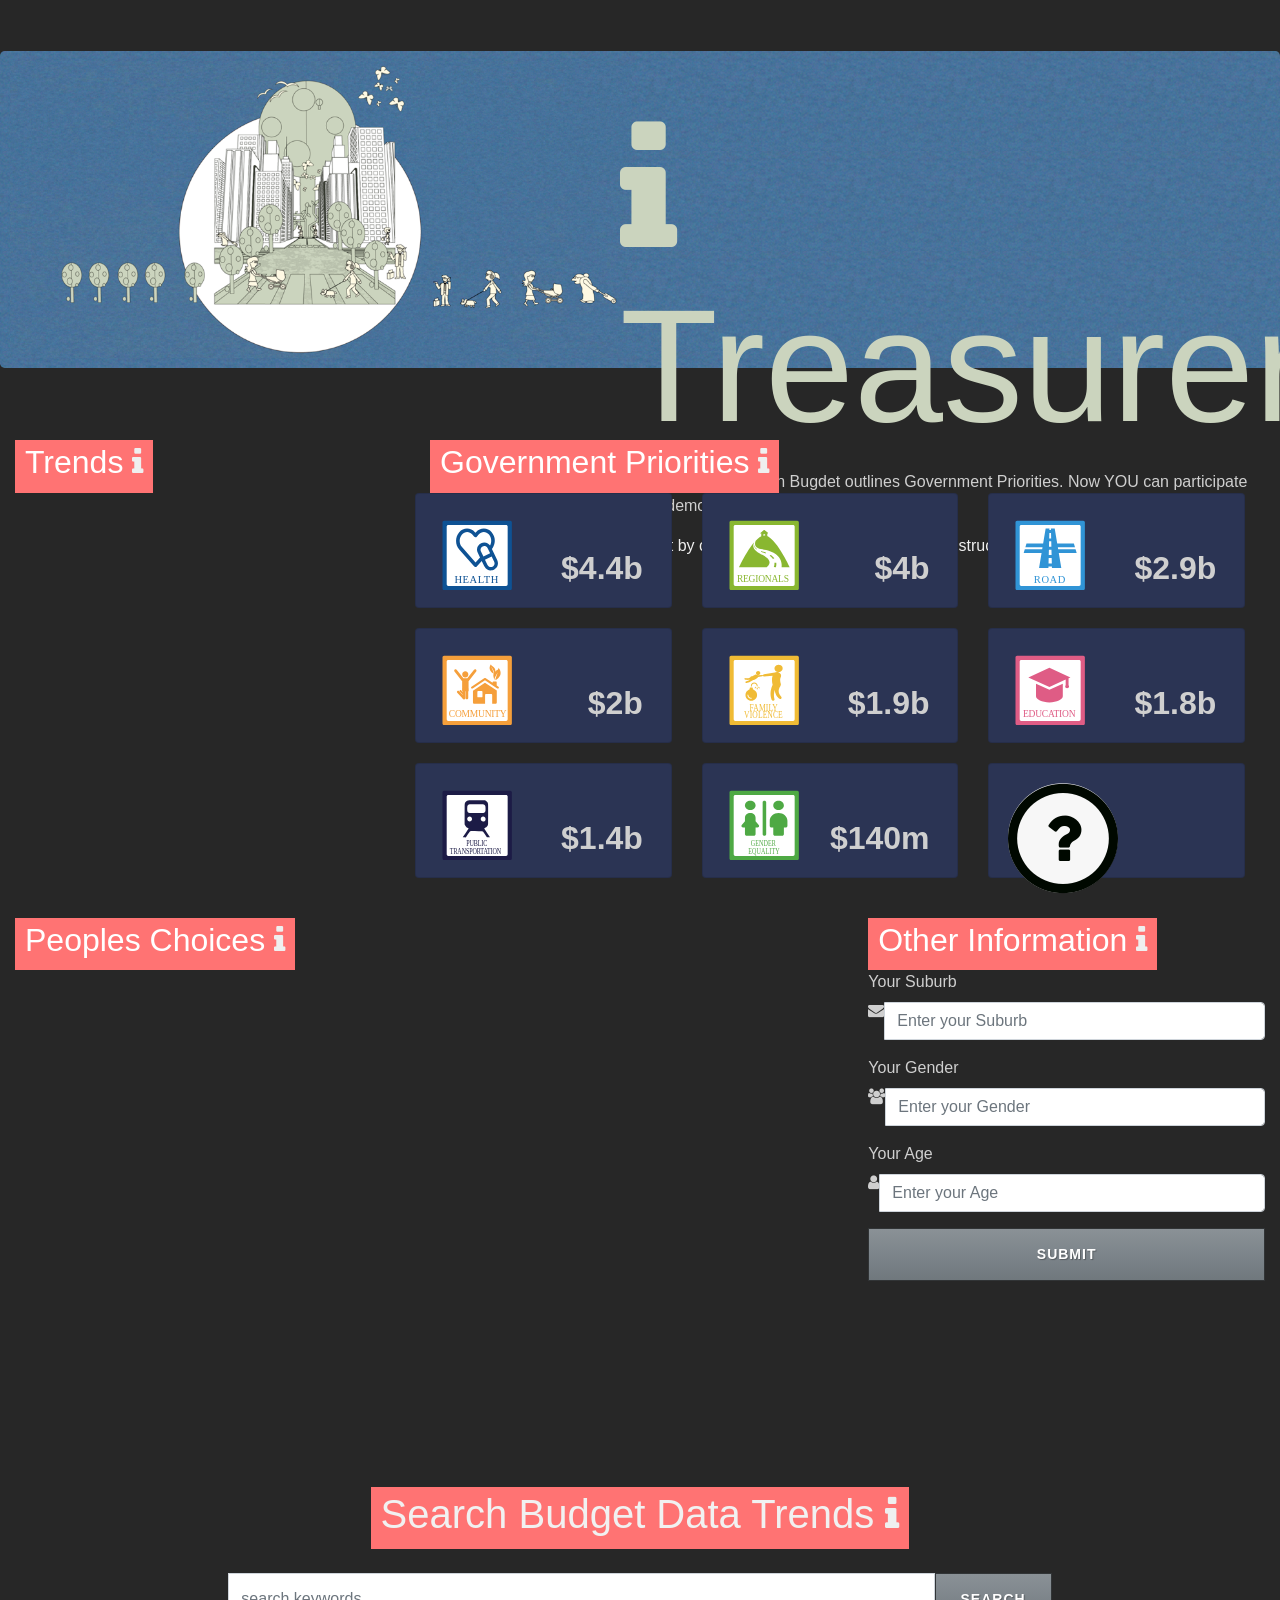
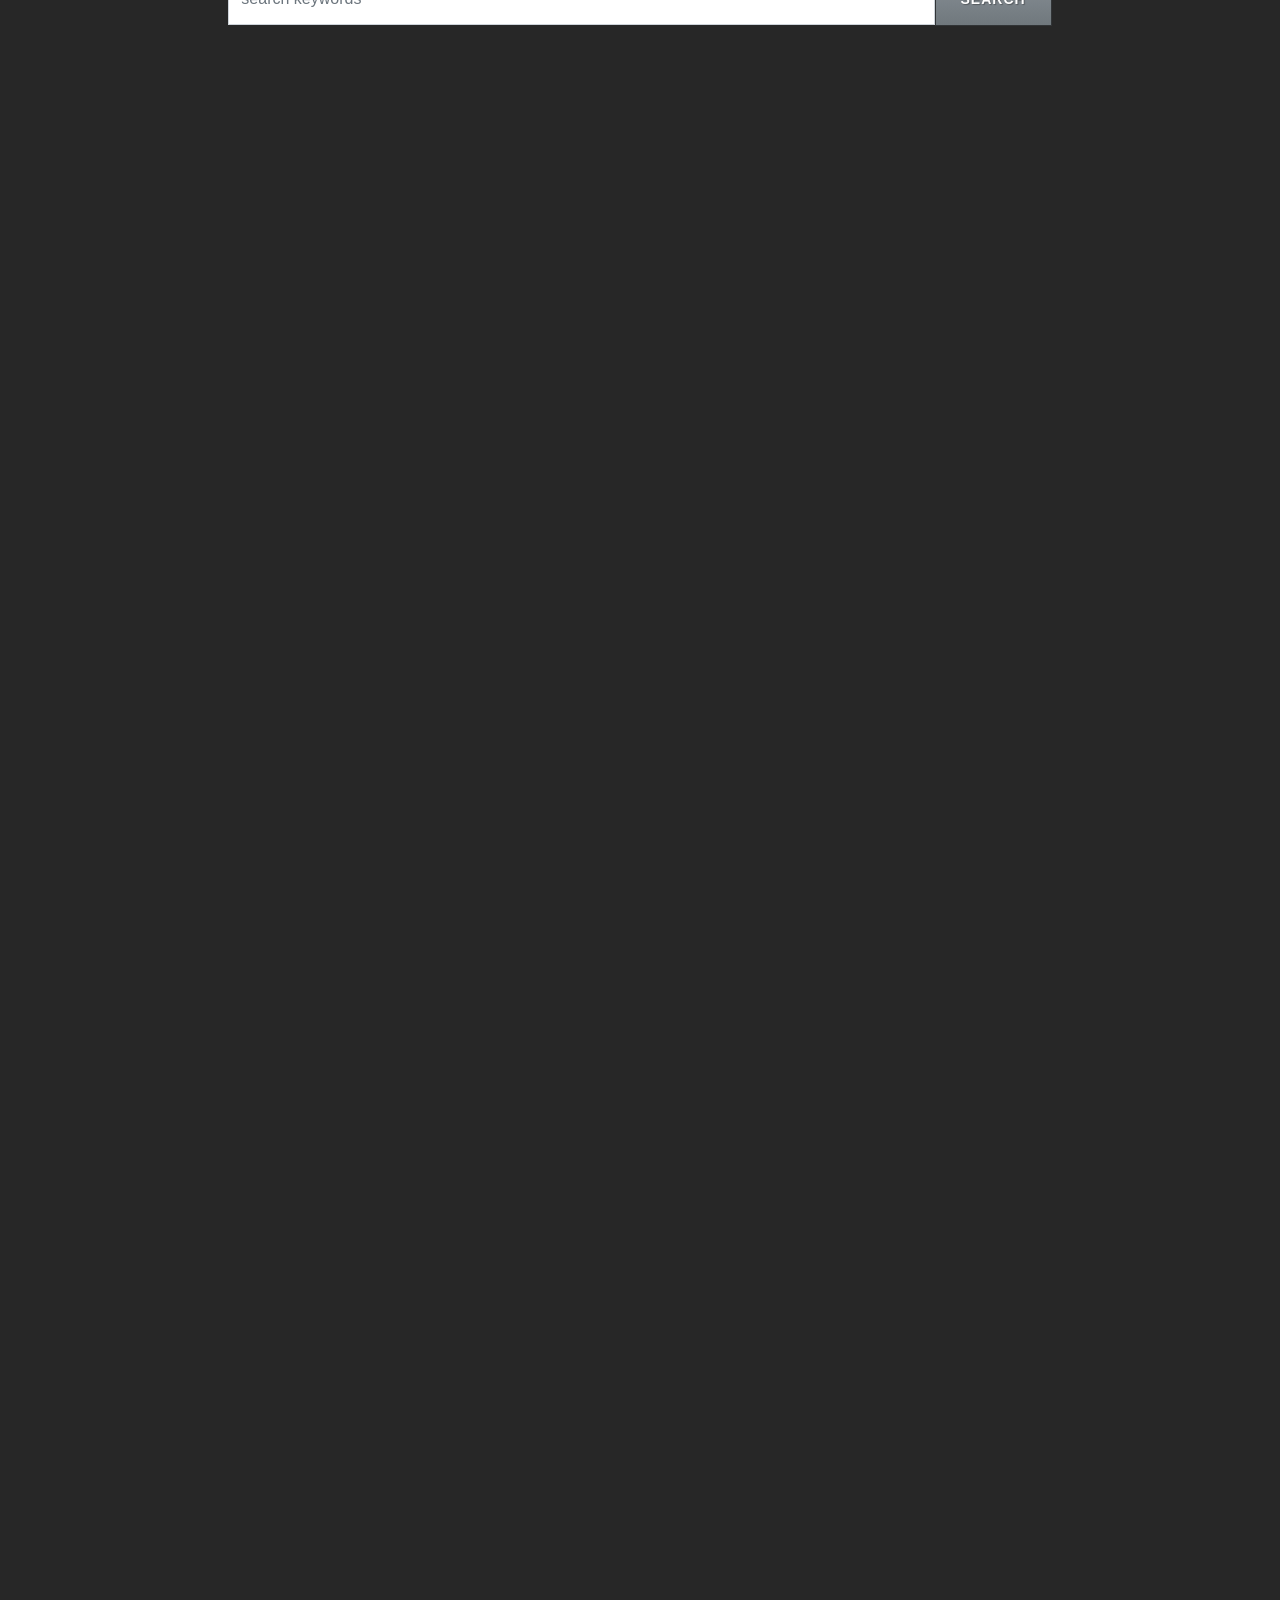
<file: index.html>
<html>
<head>

<script src="libs/jquery-3.2.1.min.js"></script>
<link rel="stylesheet" href="https://maxcdn.bootstrapcdn.com/bootstrap/4.0.0-alpha.6/css/bootstrap.min.css" integrity="sha384-rwoIResjU2yc3z8GV/NPeZWAv56rSmLldC3R/AZzGRnGxQQKnKkoFVhFQhNUwEyJ" crossorigin="anonymous">
<link rel="stylesheet" href='libs/styles.css'></link>
<script src="https://maxcdn.bootstrapcdn.com/bootstrap/4.0.0-alpha.6/js/bootstrap.min.js" integrity="sha384-vBWWzlZJ8ea9aCX4pEW3rVHjgjt7zpkNpZk+02D9phzyeVkE+jo0ieGizqPLForn" crossorigin="anonymous"></script>
<script src="libs/Sortable.js"></script>
<link rel="stylesheet" href="https://maxcdn.bootstrapcdn.com/font-awesome/4.6.1/css/font-awesome.min.css">

<!-- <script src='libs/d3-3.5.16/d3.min.js'></script> -->
<script src="https://d3js.org/d3.v4.min.js"></script>
<script src='libs/c3-0.4.11/c3.min.js'></script>
<link rel="stylesheet" href='libs/c3-0.4.11/c3.min.css'></link>

<script src='libs/metricsgraphics.js'></script>
<link rel="stylesheet" href='libs/metricsgraphics.css'></link>
<link rel="stylesheet" href='libs/metricsgraphics-demo-dark.css'></link>

<script src='libs/palette.js'></script>

<link rel="stylesheet" href="app.css" />

</head>
<body>

<div class="jumbotron">
    <div id='banner-img'><img src="img/banner2.png" style="height: 35%;"></img></div>
    <div style="float: right; position: absolute; top: 110px; right: 20px; width: 50%; display: block;">
        <h1 style="font-size: 1000%; font: Impact; color: #cbd4be;"><i class="fa fa-info" aria-hidden="true"></i>Treasurer</h1>
        <p>Each year the Victorian Bugdet outlines Government Priorities. Now YOU can participate in this democatic process.</p>
        <div class='active'><a data-toggle="tab" href="#home"><i class="fa fa-home" aria-hidden="true"></i> Start by clicking ere. Hover over <i class="fa fa-info" aria-hidden="true"></i> icons for instructions.</a></div>
    </div>
</div>

<div class="container-fluid">

    <div class='row' style="margin-right: 20px; clear: both; padding-top: 40px;">
        <div class="col-md-4">
            <div class="layer title">
                <h2>Trends
                    <a href="#" data-toggle="tooltip" data-placement="right" title="Plots represent trends in Goverment spending and outcome measures related to this spending. Click on priority icons to the right to see related data.">
                        <i class="fa fa-info" aria-hidden="true"></i>
                    </a>
                </h2>
            </div>
            <div class="tab-content">

                <div id="home" class="tab-pane fade in active">
                  <h3>State Budget 2017-18</h3>
                  <div class='row'>
                      <div id='total-crt' style='width: 600px;'></div>
                  </div>
                  <div class='row'>
                      <div id='pop' style='width: 600px;'></div>
                  </div>
                </div>


              <div id="pt" class="tab-pane fade">
                <h3>Public Transport</h3>
                <div class='row'></div>
                <div class='row'>
                    <div id='p1093' style='width: 600px;'></div>
                </div>
              </div>


              <div id="health" class="tab-pane fade">
                <h3>Health</h3>
                <div class='row'>
                    <div id='health-spend' style='width: 600px;'></div>
                </div>
                <div class='row'>
                    <div id='health-crt' style='width: 600px;'></div>
                </div>


              </div>
              <div id="roads" class="tab-pane fade">
                <h3>Roads</h3>
                <div class='row'>
                    <div id='road-spend' style='width: 600px;'></div>
                </div>
                <div class='row'>
                    <div id='road-toll' style='width: 600px;'></div>
                </div>
              </div>


              <div id="education" class="tab-pane fade">
                  <h3>Education</h3>
                  <div class='row'>
                      <div id='edu-spend' style='width: 600px;'></div>
                  </div>
                  <div class='row'>
                      <div id='edu-crt' style='width: 600px;'></div>
                  </div>
              </div>


              <div id="community" class="tab-pane fade">
                <h3>Community</h3>
                <div class='row'>
                    <div id='community-spend' style='width: 600px;'></div>
                </div>
                <div class='row'>
                    <div id='community-crt' style='width: 600px;'></div>
                </div>
              </div>


              <div id="gender" class="tab-pane fade">
                <h3>Gender</h3>
                <div class='row'>
                    <div id='p0532' style='width: 600px;'></div></div>
                <div class='row'></div>
              </div>


              <div id="regions" class="tab-pane fade">
                <h3>Regions</h3>
                <div class='row'></div>
                <div class='row'></div>
              </div>


              <div id="family-violence" class="tab-pane fade">
                <h3>Family Violence</h3>
                <div class='row'>
                    <div id='p0417' style='width: 600px;'></div>
                </div>
                <div class='row'></div>
              </div>


              <div id="other" class="tab-pane fade">
                <h3>Your Priority?</h3>
                <div class='row'></div>
                <div class='row'></div>
              </div>


            </div>
        </div>
        <div class="col-md-8">
            <div class="layer title">
                <h2>Government Priorities
                    <a href="#" data-toggle="tooltip" data-placement="right" title="Click on priority icons to view related data, then click and drag to rank your priorities.">
                        <i class="fa fa-info" aria-hidden="true"></i>
                    </a>
                </h2></div>
            <div class="card-deck-wrapper">
            <div class="card-deck"  id="sort">

            <div class='row'>
                <div class="card">
                    <div class="col-xs-4 card-block">
                        <a data-toggle="tab" href="#health"><img src="img/Health.svg"></img></a><span class="badge">$4.4b</span>
                    </div>
                </div>

                <div class="card">
                    <div class="col-xs-4 card-block">
                        <a data-toggle="tab" href="#regions"><img src="img/Regional.svg"></img></a><span class="badge">$4b</span>
                    </div>
                </div>

                <div class="card">
                    <div class="col-xs-4 card-block">
                        <a data-toggle="tab" href="#roads"><img src="img/Road.svg"></img></a><span class="badge">$2.9b</span>
                    </div>
                </div>

            </div>


            <div class='row'>

                <div class="card">
                    <div class="col-xs-4 card-block">
                        <a data-toggle="tab" href="#community"><img src="img/Community.svg"></img></a><span class="badge">$2b</span>
                    </div>
                </div>

                <div class="card">
                    <div class="col-xs-4 card-block">
                        <a data-toggle="tab" href="#family-violence"><img src="img/Family violence.svg"></img></a><span class="badge">$1.9b</span>
                    </div>
                </div>

                <div class="card">
                    <div class="col-xs-4 card-block">
                        <a data-toggle="tab" href="#education"><img src="img/Education.svg"></img></a><span class="badge">$1.8b</span>
                    </div>
                </div>

            </div>

            <div class='row'>

                <div class="card">
                    <div class="col-xs-4 card-block">
                        <a data-toggle="tab" href="#pt"><img src="img/Public transportation.svg"></img></a><span class="badge">$1.4b</span>
                    </div>
                </div>

                <div class="card">
                    <div class="col-xs-4 card-block">
                        <a data-toggle="tab" href="#gender"><img src="img/gender equality.svg"></img></a><span class="badge">$140m</span>
                    </div>
                </div>

                <div class="card">
                    <div class="col-xs-4 card-block">
                        <a data-toggle="tab" href="#other">
                            <span class="fa-stack fa-4x">
                              <i class="fa fa-circle fa-stack-2x icon-background4"></i>
                               <i class="fa fa-circle-thin fa-stack-2x icon-background6"></i>

                              <i class="fa fa-question fa-stack-1x"></i>
                            </span>
                        </a>
                        <!-- <span class="badge">?</span> -->
                    </div>
                </div>
            </div>
        </div>
            </div>
        </div>
    </div>

<div class="row">
    <div class='col-md-8'>
        <div class="layer title">
            <h2>Peoples Choices
                <a href="#" data-toggle="tooltip" data-placement="right" title="Similar to voting, when a user submits their priorities the preferences are recorded and the most popular priority will rank highest in this plot (demo only)">
                    <i class="fa fa-info" aria-hidden="true"></i>
                </a>
            </h2>
        </div>
        <div id='live-plot'></div>
    </div>
    <div class="main-login main-center col-md-4">
        <div class="layer title">
            <h2>Other Information
                <a href="#" data-toggle="tooltip" data-placement="right" title="Enter any demographic information you are will ing to share an click on submit for your preferences to be recorded (demo only)">
                    <i class="fa fa-info" aria-hidden="true"></i>
                </a>
            </h2>
        </div>
            <form class="" method="post" action="#">

                <div class="form-group">
                    <label for="name" class="cols-sm-2 control-label">Your Suburb</label>
                    <div class="cols-sm-10">
                        <div class="input-group">
                            <span class="input-group-addon"><i class="fa fa-envelope fa" aria-hidden="true"></i></i></span>
                            <input type="text" class="form-control" name="suburb" id="suburb"  placeholder="Enter your Suburb"/>
                        </div>
                    </div>
                </div>

                <div class="form-group">
                    <label for="email" class="cols-sm-2 control-label">Your Gender</label>
                    <div class="cols-sm-10">
                        <div class="input-group">
                            <span class="input-group-addon"><i class="fa fa-users fa" aria-hidden="true"></i></span>
                            <input type="text" class="form-control" name="gender" id="gender"  placeholder="Enter your Gender"/>
                        </div>
                    </div>
                </div>

                <div class="form-group">
                    <label for="username" class="cols-sm-2 control-label">Your Age</label>
                    <div class="cols-sm-10">
                        <div class="input-group">
                            <span class="input-group-addon"><i class="fa fa-user fa" aria-hidden="true"></i></span>
                            <input type="text" class="form-control" name="age" id="age"  placeholder="Enter your Age"/>
                        </div>
                    </div>
                </div>

                <div class="form-group ">
                    <a type="button" id="button" class="btn btn-primary btn-lg btn-block login-button">Submit</a>
                </div>

            </form>

    </div>
</div>

<div class="row">

    <!-- http://stackoverflow.com/questions/35370641/filtering-div-based-on-attribute-values-jquery-javascript
    <div id="filtersContainer" class="tags">
        <div id="location" class="filcont"><h2>Mood</h2></div>
        <div id="action" class="filcont"><h2>Action</h2></div>
    </div>
    </div>

    <div class="results">
            <div class="mark" location="paris" action="have-a-coffee eat">Result 1</div>
            <div class="mark" location="lyon" action="drink have-a-coffee eat">Result 2</div>
            <div class="mark" location="paris lyon" action="take-away drink eat">Result 3</div>
            <div class="mark" location="grenoble paris" action="drink">Result 4</div>
    </div> -->

</div>

<div class='row' style="padding-top: 150px; padding-bottom: 100px;" id='all-data'>
    <div class='col-md-2'></div>
    <div class='col-md-8'>
            <center>
                <div class="layer title">
                    <h1 style="text-align: center;">Search Budget Data Trends
                        <a href="#" data-toggle="tooltip" data-placement="right" title="Your can filter the plots below by entering a single keyword or phrase and then clicking search (must be exact match to part of plot title).">
                            <i class="fa fa-info" aria-hidden="true"></i>
                        </a>
                    </h1>
                </div>
<br><br>




                    <div class="input-group buscador-principal" style="text-align: center;">
            						<input value="all" type="hidden">
            						<input name="search_param" id="search_param" class="form-control" placeholder="search keywords" type="text">
            						<span class="input-group-btn">
            							<button id="search" class="btn btn-primary" type="button"><span class="glyphicon glyphicon-search"></span> SEARCH</button>
            						</span>
            					</div>


          </center>
</div>
</div>







</div>

<script>

    var list = document.getElementById("sort");
    Sortable.create(list, {
        draggable: ".row"
    });
    [].forEach.call(document.getElementById("sort").getElementsByClassName('row'), function (el){
		Sortable.create(el, {
			group: 'photo',
			animation: 150
		});
	});

</script>




<script src='app.js'></script>
<script src='test2.js'></script>

<script>
document.getElementById('button').onclick = function(){
   updatePlot(lv = lv, pal = pal, step = 10)
}
// window.setInterval(function(){
//     $( document ).ready(function() {
//         updatePlot(lv = lv, pal = pal, step = 1)
//     });
// }, 1000);
//

</script>


</body>
</html>


<!-- languge of new media -->
</file>
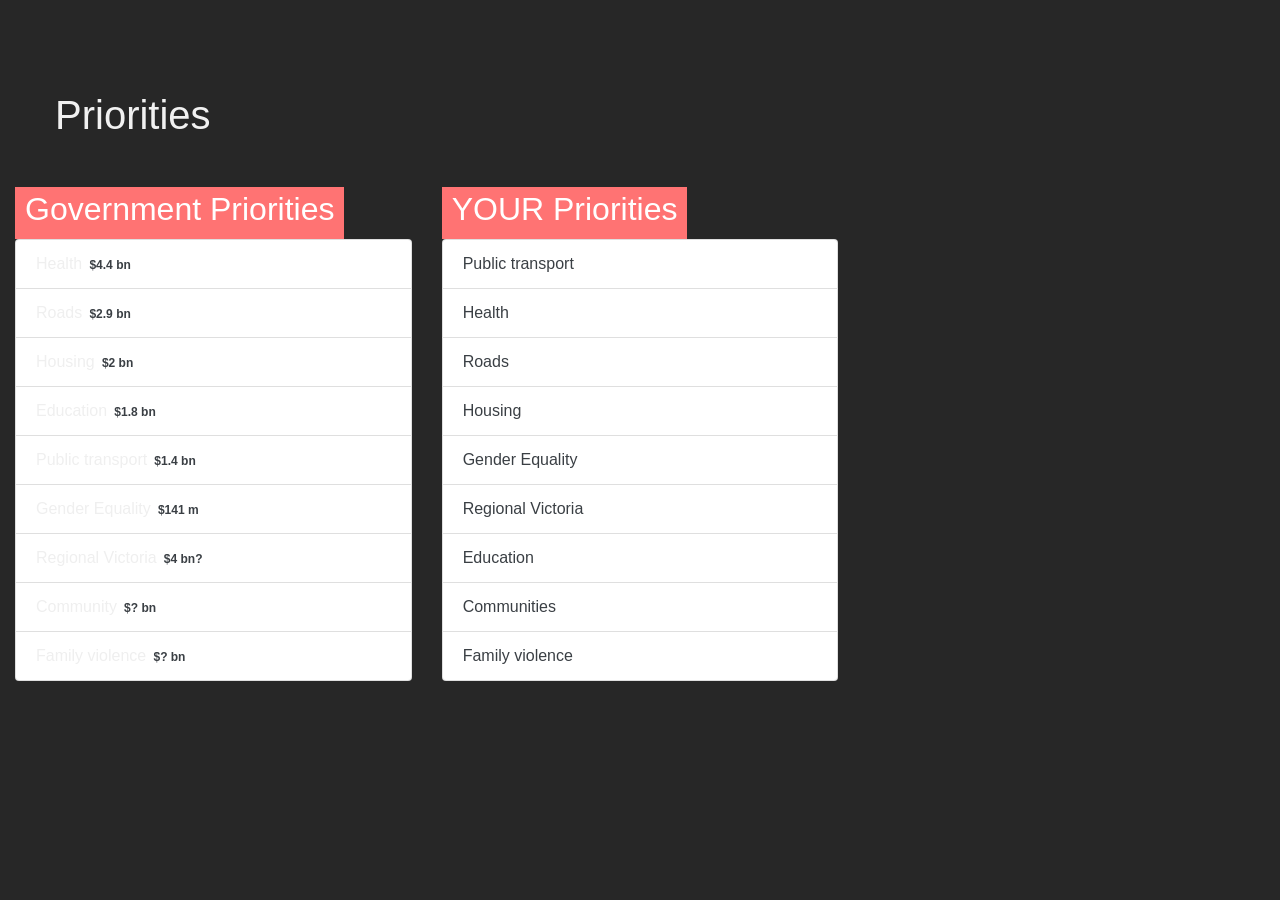
<file: example_raw.html>
<html>
<head>

<script src="libs/jquery-3.2.1.min.js"></script>
<link rel="stylesheet" href="https://maxcdn.bootstrapcdn.com/bootstrap/4.0.0-alpha.6/css/bootstrap.min.css" integrity="sha384-rwoIResjU2yc3z8GV/NPeZWAv56rSmLldC3R/AZzGRnGxQQKnKkoFVhFQhNUwEyJ" crossorigin="anonymous">
<link rel="stylesheet" href='libs/styles.css'></link>
<script src="https://maxcdn.bootstrapcdn.com/bootstrap/4.0.0-alpha.6/js/bootstrap.min.js" integrity="sha384-vBWWzlZJ8ea9aCX4pEW3rVHjgjt7zpkNpZk+02D9phzyeVkE+jo0ieGizqPLForn" crossorigin="anonymous"></script>
<script src="libs/Sortable.js"></script>

<!-- <script src='libs/d3-3.5.16/d3.min.js'></script> -->
<script src="https://d3js.org/d3.v4.min.js"></script>
<script src='libs/c3-0.4.11/c3.min.js'></script>
<link rel="stylesheet" href='libs/c3-0.4.11/c3.min.css'></link>

<script src='libs/metricsgraphics.js'></script>
<link rel="stylesheet" href='libs/metricsgraphics.css'></link>
<link rel="stylesheet" href='libs/metricsgraphics-demo-dark.css'></link>



<style>
.title {
    color: #fff;
    padding: 3px 10px;
    display: inline-block;
    position: relative;
    background-color: #FF7373;
    z-index: 1000;
}
.tab-pane {
    padding: 60px;
}
.active {
    color: pink !important;
}
li {
    color: #3a3f44;
}
</style>

</head>
<body>


<div class="container-fluid">

    <div class='col', style="padding: 40px;">
        <h1>Priorities</h1>
    </div>

    <div class='row'>
        <div class="col-md-4">
            <div class="layer title"><h2>Government Priorities</h2></div>
            <ul class="list-group nav nav-pills nav-stacked">
                <li class="list-group-item justify-content-between">
                    <a data-toggle="tab" href="#health">Health</a><span class="badge badge-default badge-pill">$4.4 bn</span>
                </li>
                <li class="list-group-item justify-content-between">
                    <a data-toggle="tab" href="#roads">Roads</a><span class="badge badge-default badge-pill">$2.9 bn</span>
                </li>
                <li class="list-group-item justify-content-between">
                    <a data-toggle="tab" href="#housing">Housing</a><span class="badge badge-default badge-pill">$2 bn</span>
                </li>
                <li class="list-group-item justify-content-between">
                    <a data-toggle="tab" href="#education">Education</a><span class="badge badge-default badge-pill">$1.8 bn</span>
                </li>
                <li class="list-group-item justify-content-between">
                    <a data-toggle="tab" href="#pt">Public transport</a><span class="badge badge-default badge-pill">$1.4 bn</span>
                </li>
                <li class="list-group-item justify-content-between">
                    <a data-toggle="tab" href="#gender">Gender Equality</a><span class="badge badge-default badge-pill">$141 m</span>
                </li>
                <li class="list-group-item justify-content-between">
                    <a data-toggle="tab" href="#regions">Regional Victoria</a><span class="badge badge-default badge-pill">$4 bn?</span>
                </li>
                <li class="list-group-item justify-content-between">
                    <a data-toggle="tab" href="#community">Community</a><span class="badge badge-default badge-pill">$? bn</span>
                </li>
                <li class="list-group-item justify-content-between">
                    <a data-toggle="tab" href="#familyviolence">Family violence</a><span class="badge badge-default badge-pill">$? bn</span>
                </li>
            </ul>
        </div>
        <div class="col-md-4">
            <div class="layer title"><h2>YOUR Priorities</h2></div>
            <ul id="sort" class="list-group">
              <li class="list-group-item">Public transport</li>
              <li class="list-group-item">Health</li>
              <li class="list-group-item">Roads</li>
              <li class="list-group-item">Housing</li>
              <li class="list-group-item">Gender Equality</li>
              <li class="list-group-item">Regional Victoria</li>
              <li class="list-group-item">Education</li>
              <li class="list-group-item">Communities</li>
              <li class="list-group-item">Family violence</li>
            </ul>
            <!-- <button id="addPriority">Add</button> -->
        </div>
        <div class="col-md-4">
        </div>
    </div>
    <div class='row'>
        <div class="tab-content">
          <div id="pt" class="tab-pane fade in active">
            <h3>PT</h3>
            <p>Some content.</p>
          </div>
          <div id="health" class="tab-pane fade">
            <h3>Health</h3>
            <p>patient-reported outcomes measures (PROM's) are to be implimented in 2017 <a href='https://www2.health.vic.gov.au/hospitals-and-health-services/quality-safety-service/collecting-patient-reported-outcome-measures/reports'>link</a></p>
            <div id='health-crt' style='width: 1000px;'></div>
          </div>
          <div id="roads" class="tab-pane fade">
            <h3>Menu 2</h3>
            <p>Some content in menu 2.</p>
          </div>
          <div id="education" class="tab-pane fade">
              <h3>Education</h3>
              <div id='edu-crt' style='width: 1000px;'></div>
          </div>
        </div>
    </div>
</div>

<script>

    var list = document.getElementById("sort");
    Sortable.create(list, {
      filter: '.js-remove',
      onFilter: function (evt) {
        var el = editableList.closest(evt.item); // get dragged item
        el && el.parentNode.removeChild(el);
      }
    }); // That's all.

    // $('addPriority').onclick = function () {
	// 	Ply.dialog('prompt', {
	// 		title: 'Add',
	// 		form: { name: 'priority' }
	// 	}).done(function (ui) {
	// 		var el = document.createElement('li');
	// 		el.innerHTML = ui.data.name + '<i class="js-remove">✖</i>';
	// 		editableList.el.appendChild(el);
	// 	});
	// };

</script>

<script src='app.js'></script>

</body>
</html>


<!-- languge of new media -->
</file>
<file: libs/styles.css>
html,body {
  height: 100%;
}

/* wrapper for page content to push down footer */
.page-container {
  min-height: 100%;
  height: auto !important;
  height: 100%;
  /* negative indent footer by its height */
  margin: 0 auto -120px;
  /* pad bottom by footer height */
  padding: 0 0 120px;
}

/* set the fixed height of the footer here */
#footer {
  height: 120px;
  background-color: #222222;
  border:0 solid #080808;
  border-top-width: 1px;
  margin-top:50px;
  z-index:100;
}

#footer > .container {
  padding: 20px;
}

#footer a{
  color:#cccccc;
}

#footer a:hover {
  color:#ffffff;
  margin-left:-2px;
  text-decoration:none;
}

body {
  padding-top: 51px; 
  background: #1E1E1E;
  color: #f9f9f9;
}
a {
  color:#efefef;
}
.text-center {
  padding-top: 20px;
}

#sidebar {
  height: 100%;
  padding-right: 0;
  padding-top: 20px;
  z-index:-1;
}

#sidebar .affix {
  position:fixed;
  top:55;
  width:220px;
}

#sidebar .affix-bottom {
  position:fixed;
  top:55;
  width:220px;
}

#sidebar .nav {
  width: 95%;
}
#sidebar li {
  border:0 #1e1e1e solid;
  border-bottom-width:1px;
}
#sidebar li a {
  padding-left:1px;
}
#sidebar li a:hover {
  background-color:#222222;
  color:#ffffff;
}

/* collapsed sidebar styles */
@media screen and (max-width: 767px) {
  .row-offcanvas {
    position: relative;
    -webkit-transition: all 0.25s ease-out;
    -moz-transition: all 0.25s ease-out;
    transition: all 0.25s ease-out;
  }
  .row-offcanvas-right
  .sidebar-offcanvas {
    right: -41.6%;
  }

  .row-offcanvas-left
  .sidebar-offcanvas {
    left: -41.6%;
  }
  .row-offcanvas-right.active {
    right: 41.6%;
  }
  .row-offcanvas-left.active {
    left: 41.6%;
  }
  .sidebar-offcanvas {
    position: absolute;
    top: 0;
    width: 41.6%;
  }
  #sidebar {
    background-color:#3b3b3b;
    padding-top:0;
  }
  #sidebar .nav>li {
    color: #ddd;
    background: linear-gradient(#3E3E3E, #383838);
    border-top: 1px solid #484848;
    border-bottom: 1px solid #2E2E2E;
    padding-left:10px;
  }
  #sidebar .nav>li:first-child {
    border-top:0;
  }
  #sidebar .nav>li>a {
    color: #ddd;
  }
  #sidebar .nav>li>a>img {
    max-width: 14px;
  }
  #sidebar .nav>li>a:hover, #sidebar .nav>li>a:focus {
    text-decoration: none;
    background: linear-gradient(#373737, #323232);
    color: #fff;  
  }
  #sidebar .nav .caret {
    border-top-color: #fff;
    border-bottom-color: #fff;
  }
  #sidebar .nav a:hover .caret{
    border-top-color: #fff;
    border-bottom-color: #fff;
  }
}
</file>
<file: libs/metricsgraphics.css>
.mg-active-datapoint {
    fill: black;
    font-size: 0.9rem;
    font-weight: 400;
    opacity: 0.8;
}

.mg-area1-color {
    fill: #0000ff;
}

.mg-area2-color {
    fill: #05b378;
}

.mg-area3-color {
    fill: #db4437;
}

.mg-area4-color {
    fill: #f8b128;
}

.mg-area5-color {
    fill: #5c5c5c;
}

text.mg-barplot-group-label {
    font-weight:900;
}

.mg-barplot rect.mg-bar {
    shape-rendering: auto;
}

.mg-barplot rect.mg-bar.default-bar {
    fill: #b6b6fc;
}

.mg-barplot rect.mg-bar.default-active {
    fill: #9e9efc;
}

.mg-barplot .mg-bar-prediction {
    fill: #5b5b5b;
}

.mg-barplot .mg-bar-baseline {
    stroke: #5b5b5b;
    stroke-width: 2;
}

.mg-bar-target-element {
    font-size:11px;
    padding-left:5px;
    padding-right:5px;
    font-weight:300;
}

.mg-baselines line {
    opacity: 1;
    shape-rendering: auto;
    stroke: #b3b2b2;
    stroke-width: 1px;
}

.mg-baselines text {
    fill: black;
    font-size: 0.9rem;
    opacity: 0.6;
    stroke: none;
}

.mg-baselines-small text {
    font-size: 0.6rem;
}

.mg-category-guides line {
    stroke: #b3b2b2;
}

.mg-header {
    cursor: default;
    font-size: 1.2rem;
}

.mg-header .mg-chart-description {
    fill: #ccc;
    font-family: FontAwesome;
    font-size: 1.2rem;
}

.mg-header .mg-warning {
    fill: #ccc;
    font-family: FontAwesome;
    font-size: 1.2rem;
}

.mg-points circle {
    opacity: 0.65;
}

.mg-popover {
    font-size: 0.95rem;
}

.mg-popover-content {
    cursor: auto;
    line-height: 17px;
}

.mg-data-table {
    margin-top: 30px;
}

.mg-data-table thead tr th {
    border-bottom: 1px solid darkgray;
    cursor: default;
    font-size: 1.1rem;
    font-weight: normal;
    padding: 5px 5px 8px 5px;
    text-align: right;
}

.mg-data-table thead tr th .fa {
    color: #ccc;
    padding-left: 4px;
}

.mg-data-table thead tr th .popover {
    font-size: 1rem;
    font-weight: normal;
}

.mg-data-table .secondary-title {
    color: darkgray;
}

.mg-data-table tbody tr td {
    margin: 2px;
    padding: 5px;
    vertical-align: top;
}

.mg-data-table  tbody tr td.table-text {
    opacity: 0.8;
    padding-left: 30px;
}

.mg-y-axis line.mg-extended-yax-ticks {
    opacity: 0.4;
}

.mg-x-axis line.mg-extended-xax-ticks {
    opacity: 0.4;
}

.mg-histogram .axis path,
.mg-histogram .axis line {
    fill: none;
    opacity: 0.7;
    shape-rendering: auto;
    stroke: #ccc;
}

tspan.hist-symbol {
    fill: #9e9efc;
}

.mg-histogram .mg-bar rect {
    fill: #b6b6fc;
    shape-rendering: auto;
}

.mg-histogram .mg-bar rect.active {
    fill: #9e9efc;
}

.mg-least-squares-line {
    stroke: red;
    stroke-width: 1px;
}

.mg-lowess-line {
    fill: none;
    stroke: red;
}

.mg-line1-color {
    stroke: #4040e8;
}

.mg-hover-line1-color {
    fill: #4040e8;
}

.mg-line2-color {
    stroke: #05b378;
}

.mg-hover-line2-color {
    fill: #05b378;
}

.mg-line3-color {
    stroke: #db4437;
}

.mg-hover-line3-color {
    fill: #db4437;
}

.mg-line4-color {
    stroke: #f8b128;
}

.mg-hover-line4-color {
    fill: #f8b128;
}

.mg-line5-color {
    stroke: #5c5c5c;
}

.mg-hover-line5-color {
    fill: #5c5c5c;
}

.mg-line-legend text {
    font-size: 0.9rem;
    font-weight: 300;
    stroke: none;
}

.mg-line1-legend-color {
    color: #4040e8;
    fill: #4040e8;
}

.mg-line2-legend-color {
    color: #05b378;
    fill: #05b378;
}

.mg-line3-legend-color {
    color: #db4437;
    fill: #db4437;
}

.mg-line4-legend-color {
    color: #f8b128;
    fill: #f8b128;
}

.mg-line5-legend-color {
    color: #5c5c5c;
    fill: #5c5c5c;
}

.mg-main-area-solid svg .mg-main-area {
    fill: #ccccff;
    opacity: 1;
}

.mg-markers line {
    opacity: 1;
    shape-rendering: auto;
    stroke: #b3b2b2;
    stroke-width: 1px;
}

.mg-markers text {
    fill: black;
    font-size: 0.8rem;
    opacity: 0.6;
}

.mg-missing-text {
    opacity: 0.9;
}

.mg-missing-background {
    stroke: blue;
    fill: none;
    stroke-dasharray: 10,5;
    stroke-opacity: 0.05;
    stroke-width: 2;
}

.mg-missing .mg-main-line {
    opacity: 0.1;
}

.mg-missing .mg-main-area {
    opacity: 0.03;
}

path.mg-main-area {
    opacity: 0.2;
    stroke: none;
}

path.mg-confidence-band {
    fill: #ccc;
    opacity: 0.4;
    stroke: none;
}

path.mg-main-line {
    fill: none;
    opacity: 0.8;
    stroke-width: 1.1px;
}

.mg-points circle {
    fill-opacity: 0.4;
    stroke-opacity: 1;
}

circle.mg-points-mono {
    fill: #0000ff;
    stroke: #0000ff;
}

tspan.mg-points-mono {
    fill: #0000ff;
    stroke: #0000ff;
}

/* a selected point in a scatterplot */
.mg-points circle.selected {
    fill-opacity: 1;
    stroke-opacity: 1;
}

.mg-voronoi path {
    fill: none;
    pointer-events: all;
    stroke: none;
    stroke-opacity: 0.1;
}

.mg-x-rug-mono,
.mg-y-rug-mono {
    stroke: black;
}

.mg-x-axis line,
.mg-y-axis line {
    opacity: 1;
    shape-rendering: auto;
    stroke: #b3b2b2;
    stroke-width: 1px;
}

.mg-x-axis text,
.mg-y-axis text,
.mg-histogram .axis text {
    fill: black;
    font-size: 0.9rem;
    opacity: 0.6;
}

.mg-x-axis .label,
.mg-y-axis .label,
.mg-axis .label {
    font-size: 0.8rem;
    text-transform: uppercase;
    font-weight: 400;
}

.mg-x-axis-small text,
.mg-y-axis-small text,
.mg-active-datapoint-small {
    font-size: 0.6rem;
}

.mg-x-axis-small .label,
.mg-y-axis-small .label {
    font-size: 0.65rem;
}

.mg-european-hours {
}

.mg-year-marker text {
    fill: black;
    font-size: 0.7rem;
    opacity: 0.6;
}

.mg-year-marker line {
    opacity: 1;
    shape-rendering: auto;
    stroke: #b3b2b2;
    stroke-width: 1px;
}

.mg-year-marker-small text {
    font-size: 0.6rem;
}
</file>
<file: libs/metricsgraphics-demo-dark.css>
/*a,
a:active,
a:visited {
    color: #71b4eb;
}*/

a:hover {
    color: #71b4eb;
}

a.active {
    color: #fff;
}

.mg-active-datapoint {
    fill: #fff;
}

.mg-area1-color {
    fill: #ffd300;
}

.mg-area2-color {
    fill: #18ff00;
}

.mg-area3-color {
    fill: #f57070;
}

.mg-area4-color {
    fill: #28c5f8;
}

.mg-area5-color {
    fill: #f7f7f7;
}

.mg-barplot .mg-bar-prediction {
    fill: #5b5b5b;
}

.mg-barplot .mg-bar-baseline {
    stroke: #5b5b5b;
}

.mg-baselines line {
    stroke: #676767;
}

.mg-baselines text {
    fill: #fff;
}

body {
    background-color: #272727;
    color: #cfcfcf;
}

.divider {
    color: #f1f1f1;
    opacity: 0.1;
}

pre {
    border-left: 2px solid #3b3b3b;
}

h1 {
    color: #f1f1f1;
}

h2.chart_title span {
    color: #f1f1f1;
}

.mg-histogram .axis path,
.mg-histogram .axis line {
    opacity: 0.5;
    stroke: #ccc;
}

.mg-histogram .mg-bar rect {
    fill: #d8b307;
}

tspan.hist-symbol {
    fill: #d8b307;
}

.mg-barplot rect.mg-bar.default-bar {
    fill: #d8b307;
}

.mg-histogram .mg-bar rect.active,
.mg-barplot rect.mg-bar.default-active {
    fill: #b3960f;
}

.mg-histogram .mg-bar text {
    fill: #fff;
}

.mg-histogram .axis .tick line {
    opacity: 0.3;
}

li {
    color: #cfcfcf;
}

.mg-least-squares-line {
    stroke: #f57070;
}

.mg-line1-color {
    stroke: #ffd300;
}

.mg-hover-line1-color {
    fill: #ffd300;
}

.mg-line2-color {
    stroke: #18ff00;
}

.mg-hover-line2-color {
    fill: #18ff00;
}

.mg-line3-color {
    stroke: #f57070;
}

.mg-hover-line3-color {
    fill: #f57070;
}

.mg-line4-color {
    stroke: #28c5f8;
}

.mg-hover-line4-color {
    fill: #28c5f8;
}

.mg-line5-color {
    stroke: #f7f7f7;
}

.mg-hover-line5-color {
    fill: #f7f7f7;
}

.mg-line1-legend-color {
    color: #ffd300;
    fill: #ffd300;
}

.mg-line2-legend-color {
    color: #18ff00;
    fill: #18ff00;
}

.mg-line3-legend-color {
    color: #f57070;
    fill: #f57070;
}

.mg-line4-legend-color {
    color: #28c5f8;
    fill: #28c5f8;
}

.mg-line5-legend-color {
    color: #f7f7f7;
    fill: #f7f7f7;
}

#logo g path {
    fill: #e8e8e8;
}

.mg-chart-title {
    fill: #cfcfcf;
}

.mg-category-guides line {
    stroke: #676767;
}

.mg-main-area-solid svg .mg-main-area {
    fill: #52491f;
}

.mg-markers line {
    stroke: #676767;
}

.mg-markers text {
    fill: #fff;
}

circle.mg-points-mono {
    fill-opacity: 0.6;
    stroke: #a89641;
    fill: #a89641;
    stroke-opacity: 1;
}

tspan.mg-points-mono {
    fill: #a89641;
    stroke: #a89641;
}

circle.mg-points-mono.selected {
    fill: #a89641;
    fill-opacity: 1;
    stroke-opacity: 1;
}

.popover {
    color: #737373;
}

text {
    fill: #fff;
}

.mg-x-rug-mono,
.mg-y-rug-mono {
    stroke: #a89641;
}

.mg-x-axis line,
.mg-y-axis line {
    stroke: #676767;
}

.mg-x-axis text,
.mg-y-axis text,
.mg-histogram .axis text {
    fill: #fff;
}

.mg-year-marker text {
    fill: #fff;
}

.mg-year-marker line {
    stroke: #676767;
}

/*
    CSS from http://bootswatch.com/slate
    Made by Thomas Park. Contact him at thomas@bootswatch.com
    Code released under the MIT License.
*/
.btn:active, .btn.active {
    outline: 0;
    background-image: none;
    -webkit-box-shadow: inset 0 3px 5px rgba(0,0,0,0.125);
    box-shadow: inset 0 3px 5px rgba(0,0,0,0.125);
}

.btn.disabled,.btn[disabled],fieldset[disabled] .btn {
    cursor: not-allowed;
    pointer-events: none;
    opacity: 0.65;
    filter: alpha(opacity=65);
    -webkit-box-shadow: none;
    box-shadow: none;
}

.btn-default {
    color: #ffffff;
    background-color: #3a3f44;
    border-color: #3a3f44;
}

.btn-default:hover,
.btn-default:focus,
.btn-default:active,
.btn-default.active,
.open .dropdown-toggle.btn-default {
    color: #ffffff;
    background-color: #272b2e;
    border-color: #1e2023;
}

.btn-default:active,
.btn-default.active,
.open .dropdown-toggle.btn-default {
    background-image: none;
}

.btn-default.disabled,
.btn-default[disabled],
fieldset[disabled] .btn-default,
.btn-default.disabled:hover,
.btn-default[disabled]:hover,
fieldset[disabled] .btn-default:hover,
.btn-default.disabled:focus,
.btn-default[disabled]:focus,
fieldset[disabled] .btn-default:focus,
.btn-default.disabled:active,
.btn-default[disabled]:active,
fieldset[disabled] .btn-default:active,
.btn-default.disabled.active,
.btn-default[disabled].active,
fieldset[disabled] .btn-default.active {
    background-color: #3a3f44;
    border-color: #3a3f44;
}

.btn-default .badge {
    color: #3a3f44;
    background-color: #ffffff;
}

.btn-primary {
    color: #ffffff;
    background-color: #7a8288;
    border-color: #7a8288;
}

.btn-primary:hover,
.btn-primary:focus,
.btn-primary:active,
.btn-primary.active,
.open .dropdown-toggle.btn-primary {
    color: #ffffff;
    background-color: #676d73;
    border-color: #5d6368;
}

.btn-primary:active,
.btn-primary.active,
.open .dropdown-toggle.btn-primary {
    background-image: none;
}

.btn-primary.disabled,
.btn-primary[disabled],
fieldset[disabled] .btn-primary,
.btn-primary.disabled:hover,
.btn-primary[disabled]:hover,
fieldset[disabled] .btn-primary:hover,
.btn-primary.disabled:focus,
.btn-primary[disabled]:focus,
fieldset[disabled] .btn-primary:focus,
.btn-primary.disabled:active,
.btn-primary[disabled]:active,
fieldset[disabled] .btn-primary:active,
.btn-primary.disabled.active,
.btn-primary[disabled].active,
fieldset[disabled] .btn-primary.active {
    background-color: #7a8288;
    border-color: #7a8288;
}

.btn-primary .badge {
    color: #7a8288;
    background-color: #ffffff;
}

.btn-success {
    color: #ffffff;
    background-color: #62c462;
    border-color: #62c462;
}

.btn-success:hover,
.btn-success:focus,
.btn-success:active,
.btn-success.active,
.open .dropdown-toggle.btn-success {
    color: #ffffff;
    background-color: #45b845;
    border-color: #40a940;
}

.btn-success:active,
.btn-success.active,
.open .dropdown-toggle.btn-success {
    background-image: none;
}

.btn-success.disabled,
.btn-success[disabled],
fieldset[disabled] .btn-success,
.btn-success.disabled:hover,
.btn-success[disabled]:hover,
fieldset[disabled] .btn-success:hover,
.btn-success.disabled:focus,
.btn-success[disabled]:focus,
fieldset[disabled] .btn-success:focus,
.btn-success.disabled:active,
.btn-success[disabled]:active,
fieldset[disabled] .btn-success:active,
.btn-success.disabled.active,
.btn-success[disabled].active,
fieldset[disabled] .btn-success.active {
    background-color: #62c462;
    border-color: #62c462;
}

.btn-success .badge {
    color: #62c462;
    background-color: #ffffff;
}

.btn-info {
    color: #ffffff;
    background-color: #5bc0de;
    border-color: #5bc0de;
}

.btn-info:hover,
.btn-info:focus,
.btn-info:active,
.btn-info.active,
.open .dropdown-toggle.btn-info {
    color: #ffffff;
    background-color: #39b3d7;
    border-color: #2aabd2;
}

.btn-info:active,
.btn-info.active,
.open .dropdown-toggle.btn-info {
    background-image: none;
}

.btn-info.disabled,.btn-info[disabled],
fieldset[disabled] .btn-info,
.btn-info.disabled:hover,
.btn-info[disabled]:hover,
fieldset[disabled] .btn-info:hover,
.btn-info.disabled:focus,
.btn-info[disabled]:focus,
fieldset[disabled] .btn-info:focus,
.btn-info.disabled:active,
.btn-info[disabled]:active,
fieldset[disabled] .btn-info:active,
.btn-info.disabled.active,
.btn-info[disabled].active,
fieldset[disabled] .btn-info.active {
    background-color: #5bc0de;
    border-color: #5bc0de;
}

.btn-info .badge {
    color: #5bc0de;
    background-color: #ffffff;
}

.btn-warning {
    color: #ffffff;
    background-color: #f89406;
    border-color: #f89406;
}

.btn-warning:hover,.btn-warning:focus,
.btn-warning:active,.btn-warning.active,
.open .dropdown-toggle.btn-warning {
    color: #ffffff;
    background-color: #d07c05;
    border-color: #bc7005;
}

.btn-warning:active,
.btn-warning.active,
.open .dropdown-toggle.btn-warning {
    background-image: none;
}

.btn-warning.disabled,.btn-warning[disabled],
fieldset[disabled] .btn-warning,
.btn-warning.disabled:hover,
.btn-warning[disabled]:hover,
fieldset[disabled] .btn-warning:hover,
.btn-warning.disabled:focus,
.btn-warning[disabled]:focus,
fieldset[disabled] .btn-warning:focus,
.btn-warning.disabled:active,
.btn-warning[disabled]:active,
fieldset[disabled] .btn-warning:active,
.btn-warning.disabled.active,
.btn-warning[disabled].active,
fieldset[disabled] .btn-warning.active {
    background-color: #f89406;
    border-color: #f89406;
}

.btn-warning .badge {
    color: #f89406;
    background-color: #ffffff;
}

.btn-danger {
    color: #ffffff;
    background-color: #ee5f5b;
    border-color: #ee5f5b;
}

.btn-danger:hover,
.btn-danger:focus,
.btn-danger:active,
.btn-danger.active,
.open .dropdown-toggle.btn-danger {
    color: #ffffff;
    background-color: #ea3b36;
    border-color: #e82924;
}

.btn-danger:active,.btn-danger.active,
.open .dropdown-toggle.btn-danger {
    background-image: none;
}

.btn-danger.disabled,
.btn-danger[disabled],
fieldset[disabled] .btn-danger,
.btn-danger.disabled:hover,
.btn-danger[disabled]:hover,
fieldset[disabled] .btn-danger:hover,
.btn-danger.disabled:focus,
.btn-danger[disabled]:focus,
fieldset[disabled] .btn-danger:focus,
.btn-danger.disabled:active,
.btn-danger[disabled]:active,
fieldset[disabled] .btn-danger:active,
.btn-danger.disabled.active,
.btn-danger[disabled].active,
fieldset[disabled] .btn-danger.active {
    background-color: #ee5f5b;
    border-color: #ee5f5b;
}

.btn-danger .badge {
    color: #ee5f5b;
    background-color: #ffffff;
}

.btn-link {
    color: #ffffff;
    font-weight: normal;
    cursor: pointer;
    border-radius: 0;
}

.btn-link,.btn-link:active,
.btn-link[disabled],
fieldset[disabled] .btn-link {
    background-color: transparent;
    -webkit-box-shadow: none;
    box-shadow: none;
}

.btn-link,.btn-link:hover,
.btn-link:focus,
.btn-link:active {
    border-color: transparent;
}

.btn-link:hover,.btn-link:focus {
    color: #ffffff;
    text-decoration: underline;
    background-color: transparent;
}

.btn-link[disabled]:hover,
fieldset[disabled] .btn-link:hover,
.btn-link[disabled]:focus,
fieldset[disabled] .btn-link:focus {
    color: #7a8288;
    text-decoration: none;
}

.btn,.btn:hover {
    border-color: rgba(0,0,0,0.6);
    text-shadow: 1px 1px 1px rgba(0,0,0,0.3);
}

.btn-default {
    background-image: -webkit-linear-gradient(#484e55, #3a3f44 60%, #313539);
    background-image: linear-gradient(#484e55, #3a3f44 60%, #313539);
    background-repeat: no-repeat;
    filter: progid:DXImageTransform.Microsoft.gradient(startColorstr='#ff484e55', endColorstr='#ff313539', GradientType=0);
    filter: none;
}

.btn-default:hover {
    background-image: -webkit-linear-gradient(#020202, #101112 40%, #191b1d);
    background-image: linear-gradient(#020202, #101112 40%, #191b1d);
    background-repeat: no-repeat;
    filter: progid:DXImageTransform.Microsoft.gradient(startColorstr='#ff020202', endColorstr='#ff191b1d', GradientType=0);
    filter: none;
}

.btn-primary {
    background-image: -webkit-linear-gradient(#8a9196, #7a8288 60%, #70787d);
    background-image: linear-gradient(#8a9196, #7a8288 60%, #70787d);
    background-repeat: no-repeat;
    filter: progid:DXImageTransform.Microsoft.gradient(startColorstr='#ff8a9196', endColorstr='#ff70787d', GradientType=0);
    filter: none;
}

.btn-primary:hover {
    background-image: -webkit-linear-gradient(#404448, #4e5458 40%, #585e62);
    background-image: linear-gradient(#404448, #4e5458 40%, #585e62);
    background-repeat: no-repeat;
    filter: progid:DXImageTransform.Microsoft.gradient(startColorstr='#ff404448', endColorstr='#ff585e62', GradientType=0);
    filter: none;
}

.btn-success {
    background-image: -webkit-linear-gradient(#78cc78, #62c462 60%, #53be53);
    background-image: linear-gradient(#78cc78, #62c462 60%, #53be53);
    background-repeat: no-repeat;
    filter: progid:DXImageTransform.Microsoft.gradient(startColorstr='#ff78cc78', endColorstr='#ff53be53', GradientType=0);
    filter: none;
}

.btn-success:hover {
    background-image: -webkit-linear-gradient(#2f7d2f, #379337 40%, #3da23d);
    background-image: linear-gradient(#2f7d2f, #379337 40%, #3da23d);
    background-repeat: no-repeat;
    filter: progid:DXImageTransform.Microsoft.gradient(startColorstr='#ff2f7d2f', endColorstr='#ff3da23d', GradientType=0);
    filter: none;
}

.btn-info {
    background-image: -webkit-linear-gradient(#74cae3, #5bc0de 60%, #4ab9db);
    background-image: linear-gradient(#74cae3, #5bc0de 60%, #4ab9db);
    background-repeat: no-repeat;
    filter: progid:DXImageTransform.Microsoft.gradient(startColorstr='#ff74cae3', endColorstr='#ff4ab9db', GradientType=0);
    filter: none;
}

.btn-info:hover {
    background-image: -webkit-linear-gradient(#20829f, #2596b8 40%, #28a4c9);
    background-image: linear-gradient(#20829f, #2596b8 40%, #28a4c9);
    background-repeat: no-repeat;
    filter: progid:DXImageTransform.Microsoft.gradient(startColorstr='#ff20829f', endColorstr='#ff28a4c9', GradientType=0);
    filter: none;
}

.btn-warning {
    background-image: -webkit-linear-gradient(#faa123, #f89406 60%, #e48806);
    background-image: linear-gradient(#faa123, #f89406 60%, #e48806);
    background-repeat: no-repeat;
    filter: progid:DXImageTransform.Microsoft.gradient(startColorstr='#fffaa123', endColorstr='#ffe48806', GradientType=0);
    filter: none;
}

.btn-warning:hover {
    background-image: -webkit-linear-gradient(#804d03, #9e5f04 40%, #b26a04);
    background-image: linear-gradient(#804d03, #9e5f04 40%, #b26a04);
    background-repeat: no-repeat;
    filter: progid:DXImageTransform.Microsoft.gradient(startColorstr='#ff804d03', endColorstr='#ffb26a04', GradientType=0);
    filter: none;
}

.btn-danger {
    background-image: -webkit-linear-gradient(#f17a77, #ee5f5b 60%, #ec4d49);
    background-image: linear-gradient(#f17a77, #ee5f5b 60%, #ec4d49);
    background-repeat: no-repeat;
    filter: progid:DXImageTransform.Microsoft.gradient(startColorstr='#fff17a77', endColorstr='#ffec4d49', GradientType=0);
    filter: none;
}

.btn-danger:hover {
    background-image: -webkit-linear-gradient(#bb1813, #d71c16 40%, #e7201a);
    background-image: linear-gradient(#bb1813, #d71c16 40%, #e7201a);
    background-repeat: no-repeat;
    filter: progid:DXImageTransform.Microsoft.gradient(startColorstr='#ffbb1813', endColorstr='#ffe7201a', GradientType=0);
    filter: none;
}

.btn-link,.btn-link:hover {
    border-color: transparent;
}
</file>
<file: app.css>
.data {
    padding-left: 220px;
    align-content: center;
    align-items: center;
}

.title {
    color: #fff;
    padding: 3px 10px;
    display: inline-block;
    position: relative;
    background-color: #FF7373;
    z-index: 1000;
}
.jumbotron {
    /*background-color: #5c5e5f;*/
    background-image: url('img/banner_bg.png');
    padding: 10px;
}
#banner-img {
    position: relative;
    right: 0;
    top: 0;
}
.tab-pane {
    padding: 60px;
}
.active {
    color: #3a3f44 !important;
}
li {
    color: #3a3f44;
}
.card {
    max-width: 30vw;
    width: 30vw;
    height: 9vw;
}
.row {
    padding-bottom: 20px;
}
.card-block img {
    height: 10vw;
    padding: 10px;
}
.card-block {
    padding: 10px !important;
}
.card {
    background-color: #2b3454;
}
.badge {
    font-family: sans-serif;
    font: impact;
    font-size: 200%;
    float: right;
    position: relative;
    top: 40;
    right: 5px;
}

.icon-background4 {
    color: #f7f7f7;
}
.icon-background6, .fa-question {
    color: #000800;
}


.mg-chart-title {
    overflow: visible;
    word-wrap: break-word;
}

    .buscador-principal .form-control {
        height: 52px;
    }

    .btn {
        font-family: 'Open Sans', 'Helvetica Neue', Helvetica, Arial, sans-serif;
        text-transform: uppercase;
        font-size: 14px;
        font-weight: 800;
        letter-spacing: 1px;
        border-radius: 0;
        padding: 15px 25px;
    }
</file>
<file: libs/c3-0.4.11/c3.min.css>
.c3 svg{font:10px sans-serif;-webkit-tap-highlight-color:transparent}.c3 line,.c3 path{fill:none;stroke:#000}.c3 text{-webkit-user-select:none;-moz-user-select:none;user-select:none}.c3-bars path,.c3-event-rect,.c3-legend-item-tile,.c3-xgrid-focus,.c3-ygrid{shape-rendering:crispEdges}.c3-chart-arc path{stroke:#fff}.c3-chart-arc text{fill:#fff;font-size:13px}.c3-grid line{stroke:#aaa}.c3-grid text{fill:#aaa}.c3-xgrid,.c3-ygrid{stroke-dasharray:3 3}.c3-text.c3-empty{fill:gray;font-size:2em}.c3-line{stroke-width:1px}.c3-circle._expanded_{stroke-width:1px;stroke:#fff}.c3-selected-circle{fill:#fff;stroke-width:2px}.c3-bar{stroke-width:0}.c3-bar._expanded_{fill-opacity:.75}.c3-target.c3-focused{opacity:1}.c3-target.c3-focused path.c3-line,.c3-target.c3-focused path.c3-step{stroke-width:2px}.c3-target.c3-defocused{opacity:.3!important}.c3-region{fill:#4682b4;fill-opacity:.1}.c3-brush .extent{fill-opacity:.1}.c3-legend-item{font-size:12px}.c3-legend-item-hidden{opacity:.15}.c3-legend-background{opacity:.75;fill:#fff;stroke:#d3d3d3;stroke-width:1}.c3-title{font:14px sans-serif}.c3-tooltip-container{z-index:10}.c3-tooltip{border-collapse:collapse;border-spacing:0;background-color:#fff;empty-cells:show;-webkit-box-shadow:7px 7px 12px -9px #777;-moz-box-shadow:7px 7px 12px -9px #777;box-shadow:7px 7px 12px -9px #777;opacity:.9}.c3-tooltip tr{border:1px solid #CCC}.c3-tooltip th{background-color:#aaa;font-size:14px;padding:2px 5px;text-align:left;color:#FFF}.c3-tooltip td{font-size:13px;padding:3px 6px;background-color:#fff;border-left:1px dotted #999}.c3-tooltip td>span{display:inline-block;width:10px;height:10px;margin-right:6px}.c3-tooltip td.value{text-align:right}.c3-area{stroke-width:0;opacity:.2}.c3-chart-arcs-title{dominant-baseline:middle;font-size:1.3em}.c3-chart-arcs .c3-chart-arcs-background{fill:#e0e0e0;stroke:none}.c3-chart-arcs .c3-chart-arcs-gauge-unit{fill:#000;font-size:16px}.c3-chart-arcs .c3-chart-arcs-gauge-max,.c3-chart-arcs .c3-chart-arcs-gauge-min{fill:#777}.c3-chart-arc .c3-gauge-value{fill:#000}
</file>
